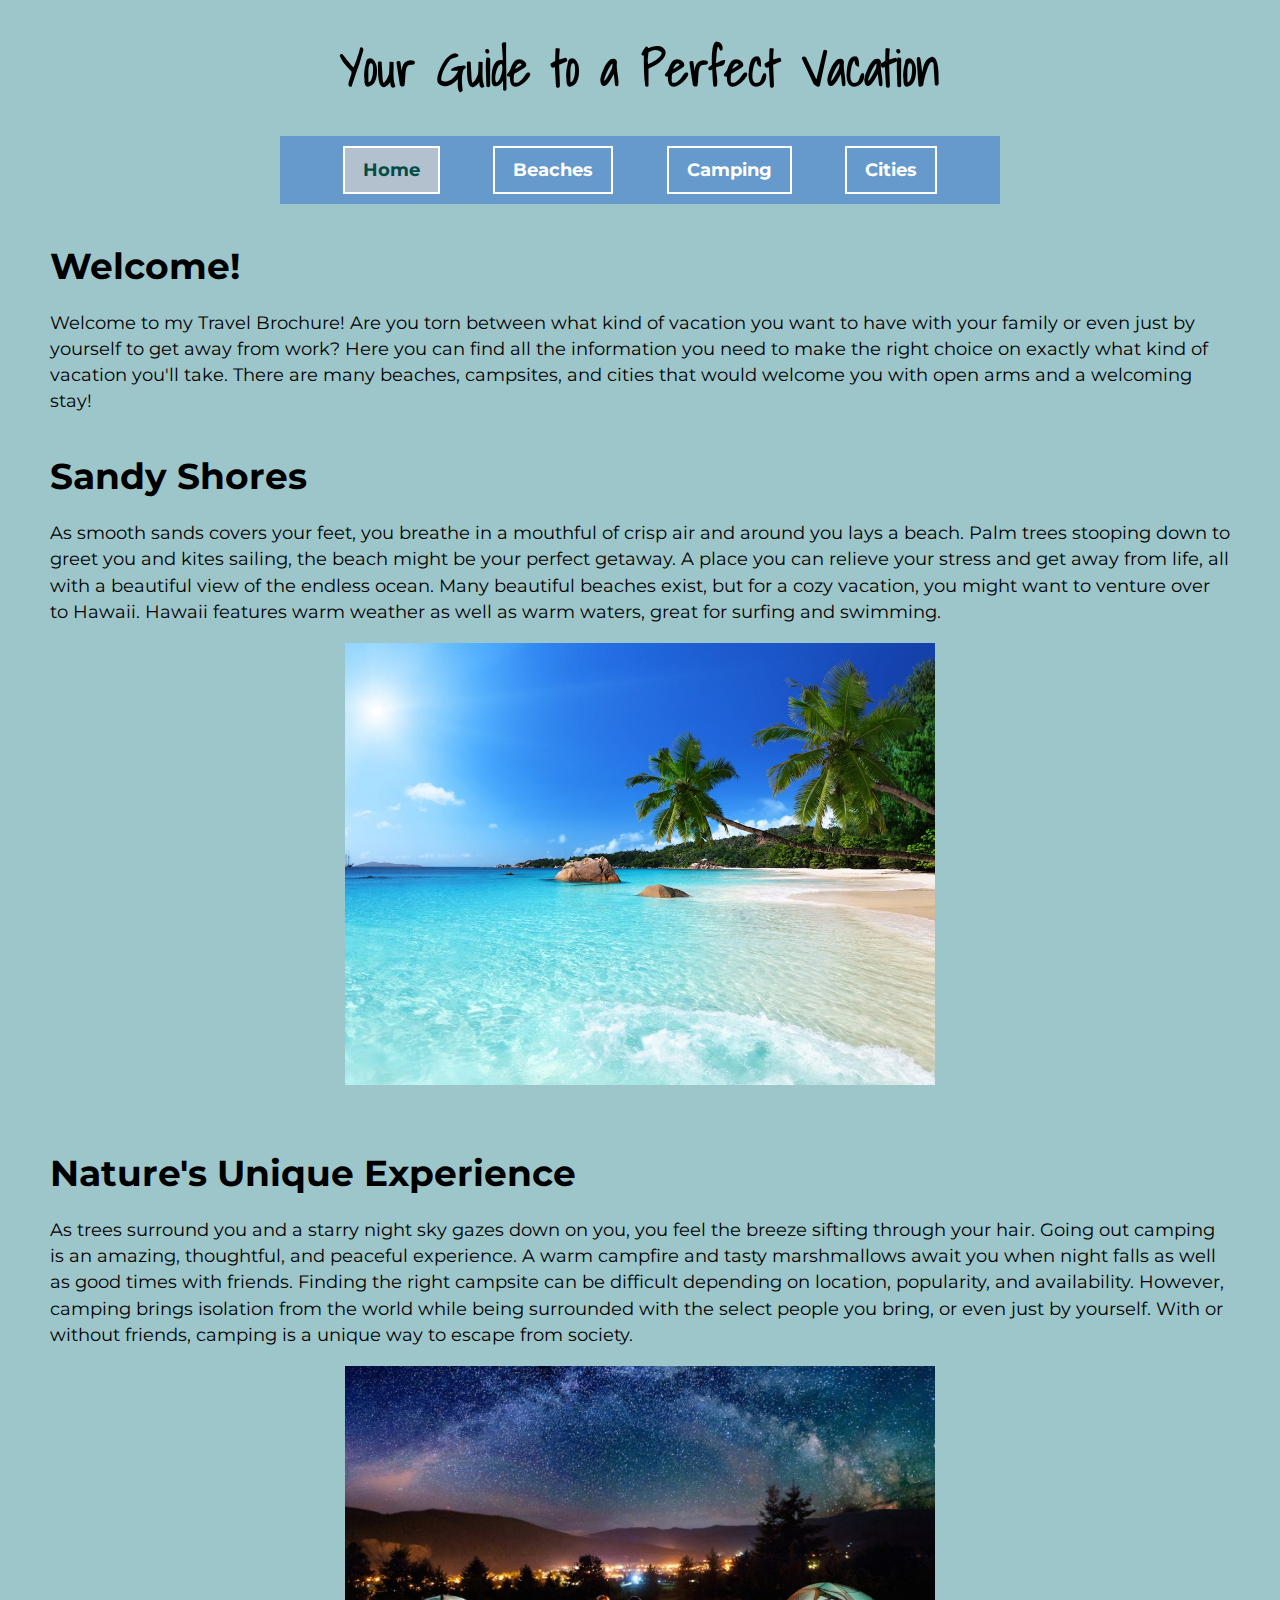
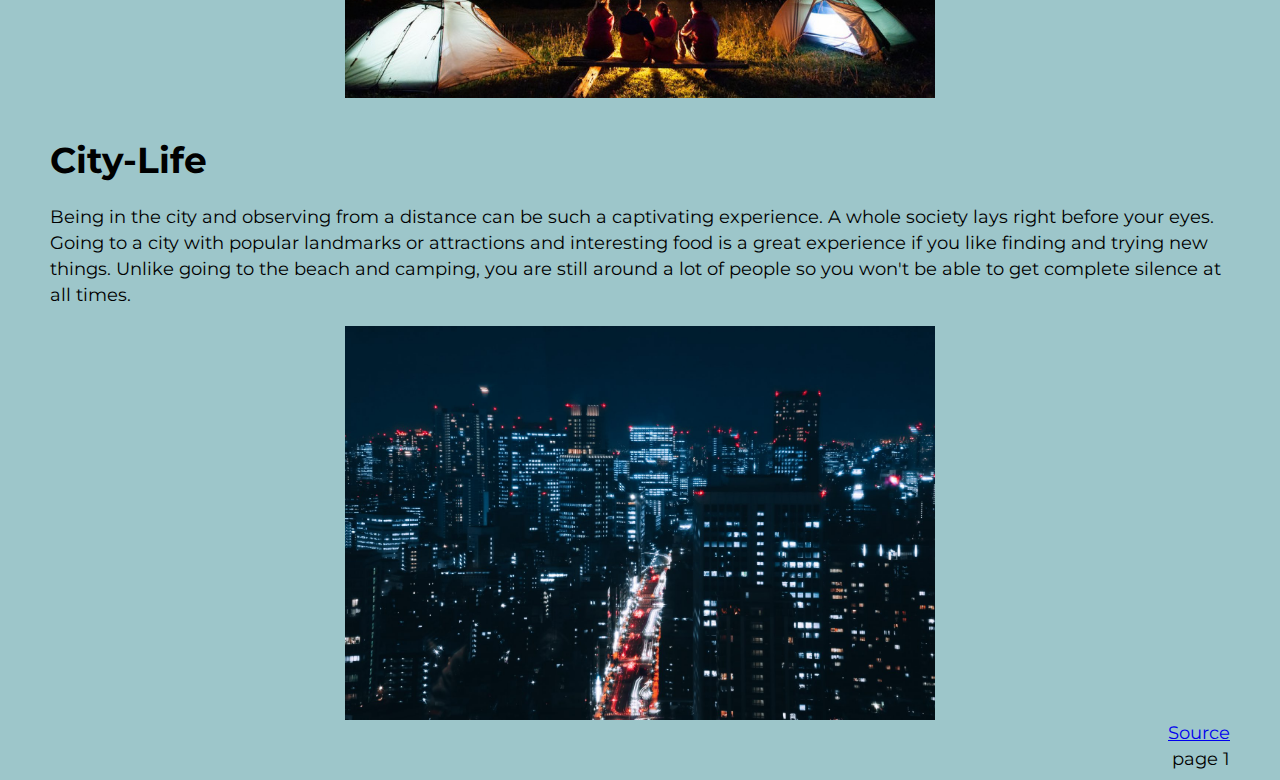
<file: index/index.html>
<!DOCTYPE html>
<html lang="en">
<head>
    <meta charset="UTF-8">
    <meta name="viewport" content="width=device-width, initial-scale=1.0">
    <title>Web Design Final</title>

<link href="Nav.css" rel="stylesheet" type="text/css">
<link href="Styles.css" rel="stylesheet" type="text/css">
<link rel="preconnect" href="https://fonts.gstatic.com">
<link href="https://fonts.googleapis.com/css2?family=Montserrat&display=swap" rel="stylesheet">
<link rel="preconnect" href="https://fonts.gstatic.com">
<link href="https://fonts.googleapis.com/css2?family=Shadows+Into+Light&display=swap" rel="stylesheet">
</head>
<body>
<section id="page">
    <h1>Your Guide to a Perfect Vacation</h1>
    <nav id="nav">
        <ul>
            <li><a href="index.html" class="current">Home</a></li>
            <li><a href="Beaches.html">Beaches</a></li>
            <li><a href="Camping.html">Camping</a></li>
            <li><a href="Cities.html">Cities</a></li>
            </ul>
    </nav>
</section>
<h2>Welcome!</h2>
<p>Welcome to my Travel Brochure! Are you torn between what kind of vacation you want to have with your family or even just by yourself to get away from work? Here you can find all the information you need to make the right choice on exactly what kind of vacation you'll take. There are many beaches, campsites, and cities that would welcome you with open arms and a welcoming stay!</p>
<h2>Sandy Shores</h2>
    <p>As smooth sands covers your feet, you breathe in a mouthful of crisp air and around you lays a beach. Palm trees stooping down to greet you and kites sailing, the beach might be your perfect getaway. A place you can relieve your stress and get away from life, all with a beautiful view of the endless ocean. Many beautiful beaches exist, but for a cozy vacation, you might want to venture over to Hawaii. Hawaii features warm weather as well as warm waters, great for surfing and swimming.</p>
    <a class="index-redirect" href="Beaches.html">
    <img src="images/index-beach.jfif" alt="Gorgeous beach"></a>
<br>
<h2>Nature's Unique Experience</h2>
    <p>As trees surround you and a starry night sky gazes down on you, you feel the breeze sifting through your hair. Going out camping is an amazing, thoughtful, and peaceful experience. A warm campfire and tasty marshmallows await you when night falls as well as good times with friends. Finding the right campsite can be difficult depending on location, popularity, and availability. However, camping brings isolation from the world while being surrounded with the select people you bring, or even just by yourself. With or without friends, camping is a unique way to escape from society.</p>
    <a class="index-redirect" href="Camping.html">
    <img src="images/index-camping.jpg" alt="Starry skies"></a>
<h2>City-Life</h2>
    <p>Being in the city and observing from a distance can be such a captivating experience. A whole society lays right before your eyes. Going to a city with popular landmarks or attractions and interesting food is a great experience if you like finding and trying new things. Unlike going to the beach and camping, you are still around a lot of people so you won't be able to get complete silence at all times.</p>
    <a class="index-redirect" href="Cities.html">
    <img src="images/index-city.jpg" alt="Lit up city"></a>
<footer>
    <a href="https://www.travelandleisure.com/trip-ideas/nature-travel/most-scenic-campgrounds-in-us">Source</a>
    <br>
    page 1
</footer>
</body>
</html>
</file>
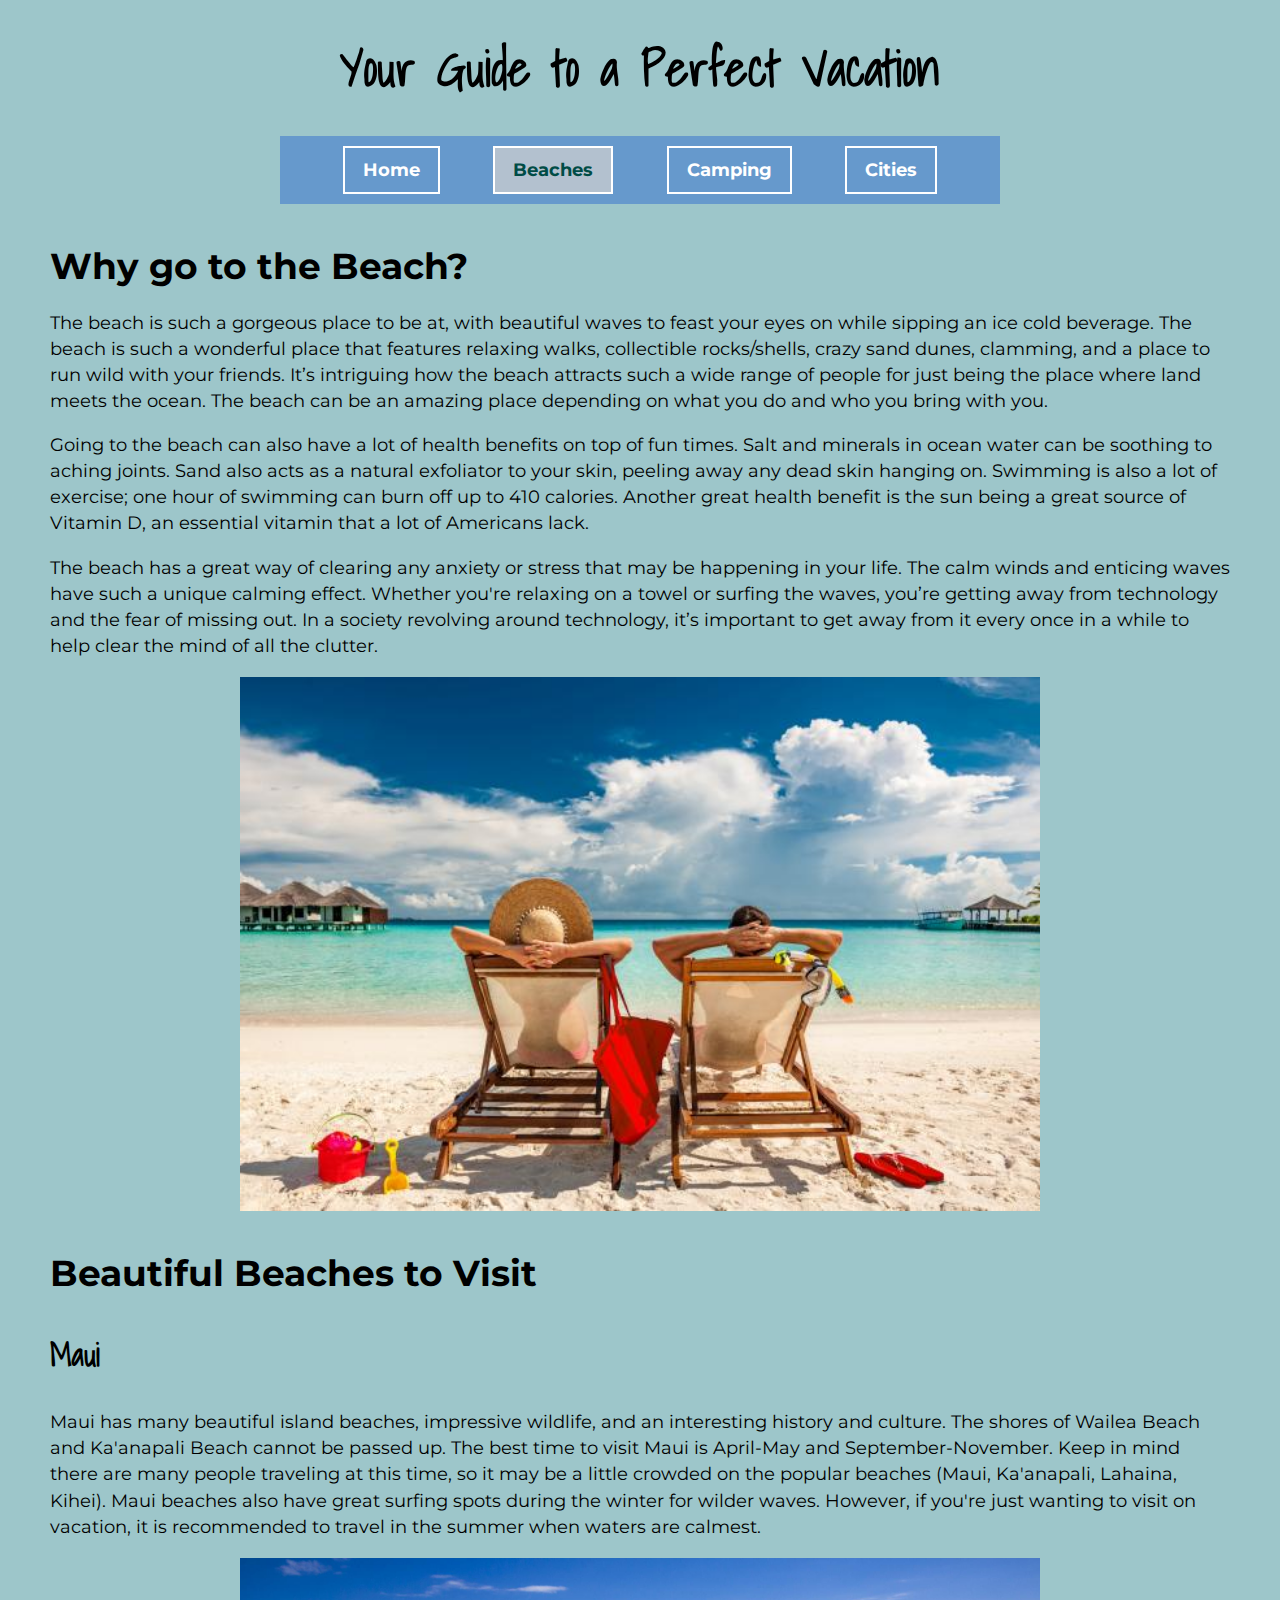
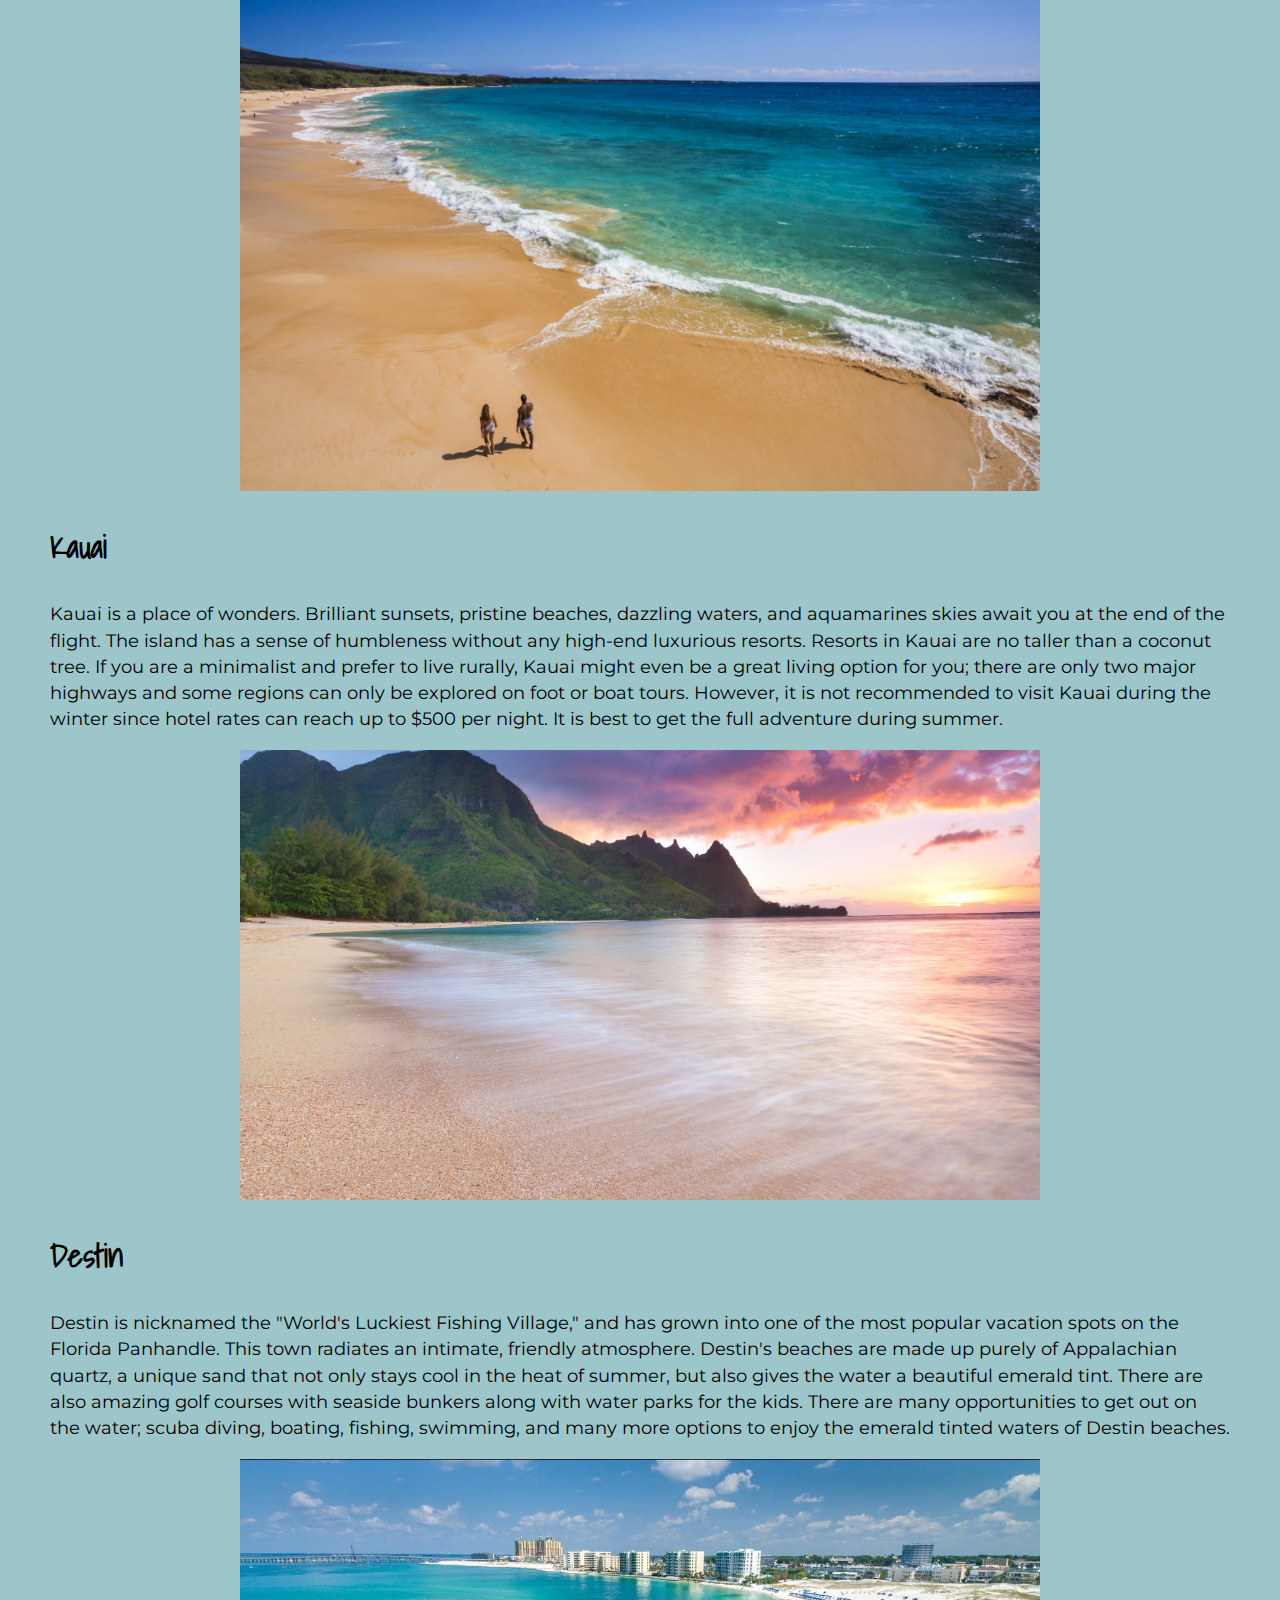
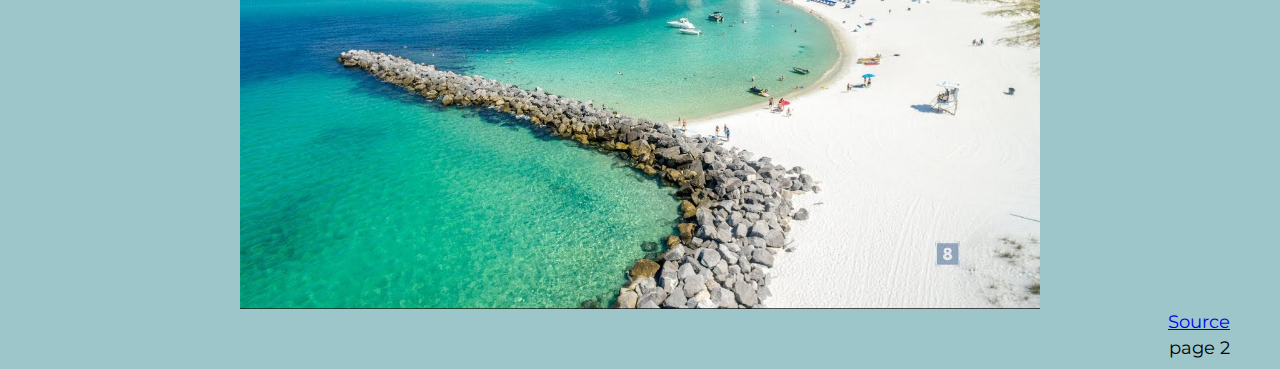
<file: index/Beaches.html>
<!DOCTYPE html>
<html lang="en">
<head>
    <meta charset="UTF-8">
    <meta name="viewport" content="width=device-width, initial-scale=1.0">
    <title>Web Design Final</title>

<link href="Nav.css" rel="stylesheet" type="text/css">
<link href="Styles.css" rel="stylesheet" type="text/css">
<link rel="preconnect" href="https://fonts.gstatic.com">
<link href="https://fonts.googleapis.com/css2?family=Montserrat&display=swap" rel="stylesheet">
<link rel="preconnect" href="https://fonts.gstatic.com">
<link href="https://fonts.googleapis.com/css2?family=Shadows+Into+Light&display=swap" rel="stylesheet">
</head>
<body>
<section id="page">
    <h1>Your Guide to a Perfect Vacation</h1>
    <nav id="nav">
        <ul>
            <li><a href="index.html">Home</a></li>
            <li><a href="Beaches.html" class="current">Beaches</a></li>
            <li><a href="Camping.html">Camping</a></li>
            <li><a href="Cities.html">Cities</a></li>
        </ul>
    </nav>
</section>
<h2>Why go to the Beach?</h2>
    <p>The beach is such a gorgeous place to be at, with beautiful waves to feast your eyes on while sipping an ice cold beverage. The beach is such a wonderful place that features relaxing walks, collectible rocks/shells, crazy sand dunes, clamming, and a place to run wild with your friends. It’s intriguing how the beach attracts such a wide range of people for just being the place where land meets the ocean. The beach can be an amazing place depending on what you do and who you bring with you.</p>
    <p>Going to the beach can also have a lot of health benefits on top of fun times. Salt and minerals in ocean water can be soothing to aching joints. Sand also acts as a natural exfoliator to your skin, peeling away any dead skin hanging on. Swimming is also a lot of exercise; one hour of swimming can burn off up to 410 calories. Another great health benefit is the sun being a great source of Vitamin D, an essential vitamin that a lot of Americans lack.</p>
    <p>The beach has a great way of clearing any anxiety or stress that may be happening in your life. The calm winds and enticing waves have such a unique calming effect. Whether you're relaxing on a towel or surfing the waves, you’re getting away from technology and the fear of missing out. In a society revolving around technology, it’s important to get away from it every once in a while to help clear the mind of all the clutter.</p>
    <img src="images/beaches-1.jpeg" alt="An enticing beach">
<h2>Beautiful Beaches to Visit</h2>
<p class="location">Maui</p>
    <p>Maui has many beautiful island beaches, impressive wildlife, and an interesting history and culture. The shores of Wailea Beach and Ka'anapali Beach cannot be passed up. The best time to visit Maui is April-May and September-November. Keep in mind there are many people traveling at this time, so it may be a little crowded on the popular beaches (Maui, Ka'anapali, Lahaina, Kihei). Maui beaches also have great surfing spots during the winter for wilder waves. However, if you're just wanting to visit on vacation, it is recommended to travel in the summer when waters are calmest.</p>
    <img src="images/beaches-2-1.jpg" alt="Maui">
<p class="location">Kauai</p>
    <p>Kauai is a place of wonders. Brilliant sunsets, pristine beaches, dazzling waters, and aquamarines skies await you at the end of the flight. The island has a sense of humbleness without any high-end luxurious resorts. Resorts in Kauai are no taller than a coconut tree. If you are a minimalist and prefer to live rurally, Kauai might even be a great living option for you; there are only two major highways and some regions can only be explored on foot or boat tours. However, it is not recommended to visit Kauai during the winter since hotel rates can reach up to $500 per night. It is best to get the full adventure during summer.</p>
    <img src="images/beaches-2-2.jpg" alt="Kauai">
<p class="location">Destin</p>
    <p>Destin is nicknamed the "World's Luckiest Fishing Village," and has grown into one of the most popular vacation spots on the Florida Panhandle. This town radiates an intimate, friendly atmosphere. Destin's beaches are made up purely of Appalachian quartz, a unique sand that not only stays cool in the heat of summer, but also gives the water a beautiful emerald tint. There are also amazing golf courses with seaside bunkers along with water parks for the kids. There are many opportunities to get out on the water; scuba diving, boating, fishing, swimming, and many more options to enjoy the emerald tinted waters of Destin beaches.</p>
    <img src="images/beaches-2-3.jpg" alt="Destin">
<footer>
    <a href="https://travel.usnews.com/rankings/best-beaches-in-the-usa/">Source</a>
    <br>
    page 2
</footer>
</body>
</html>
</file>
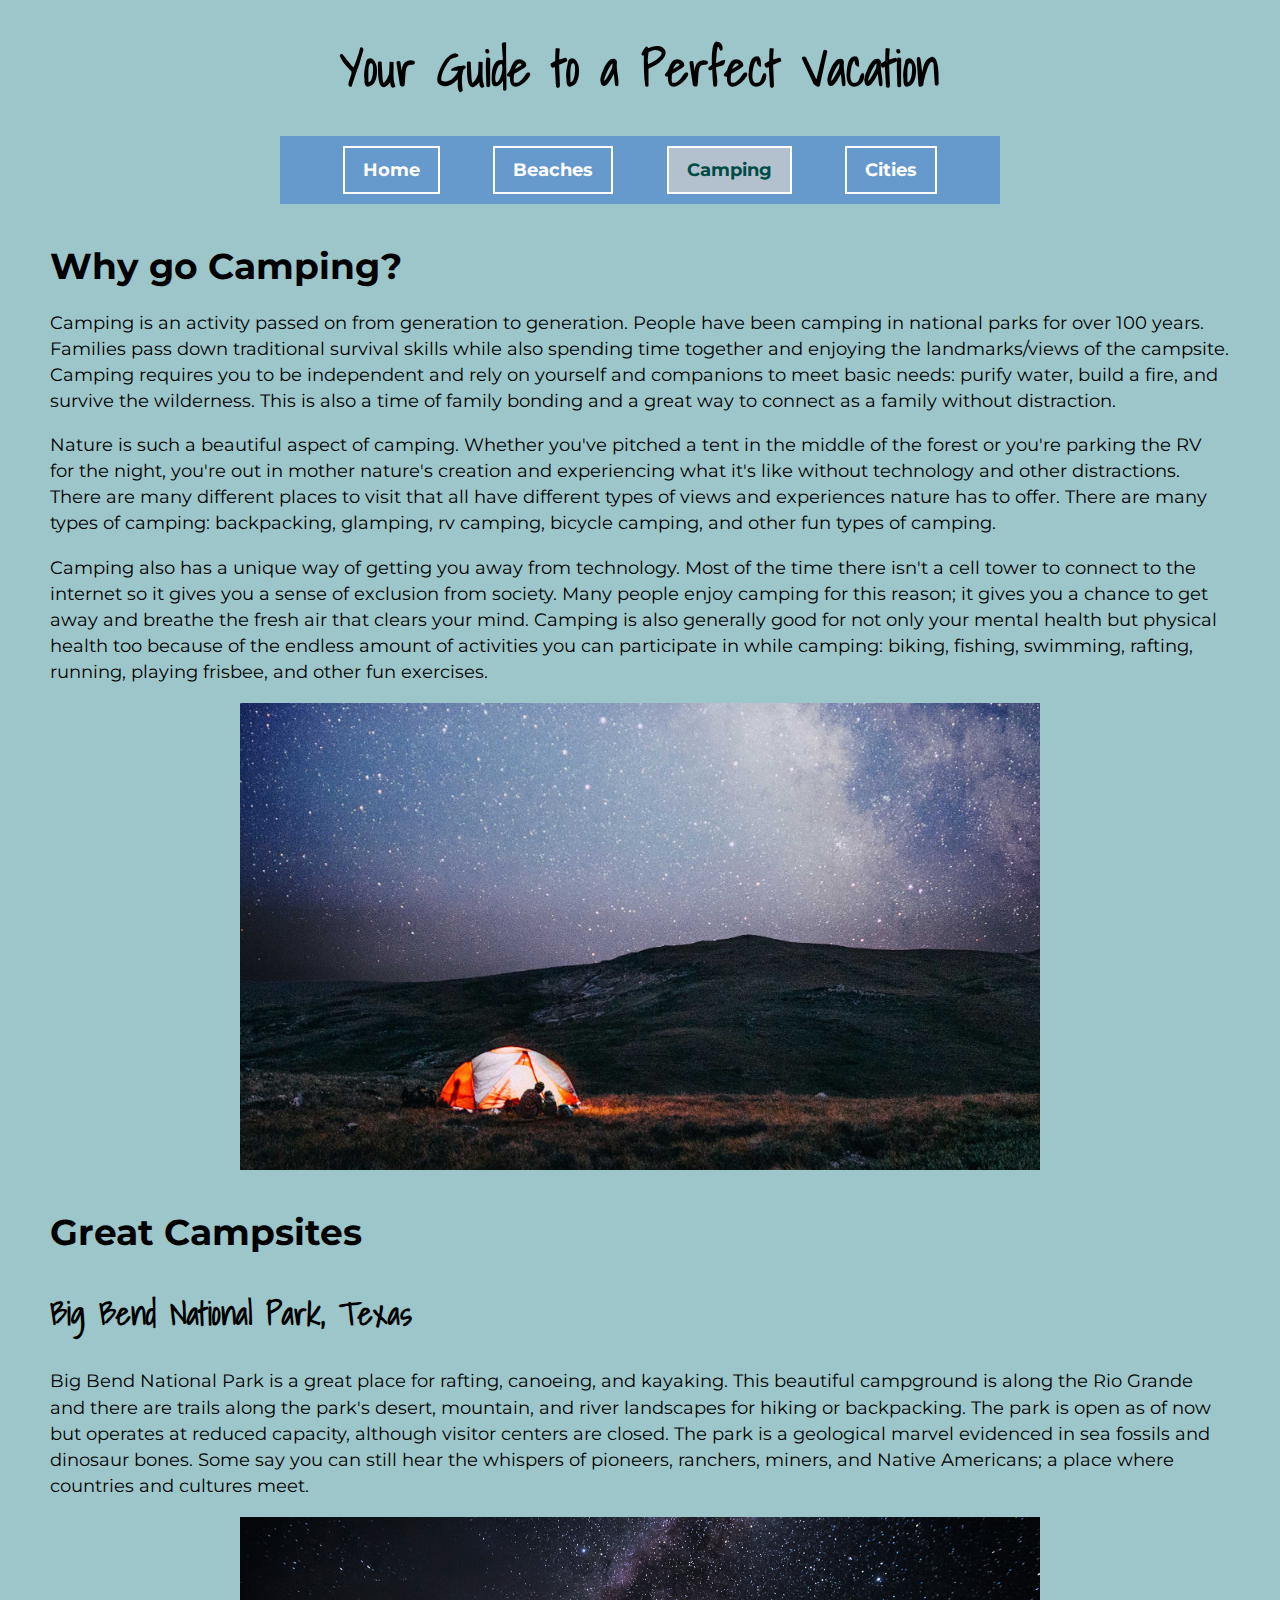
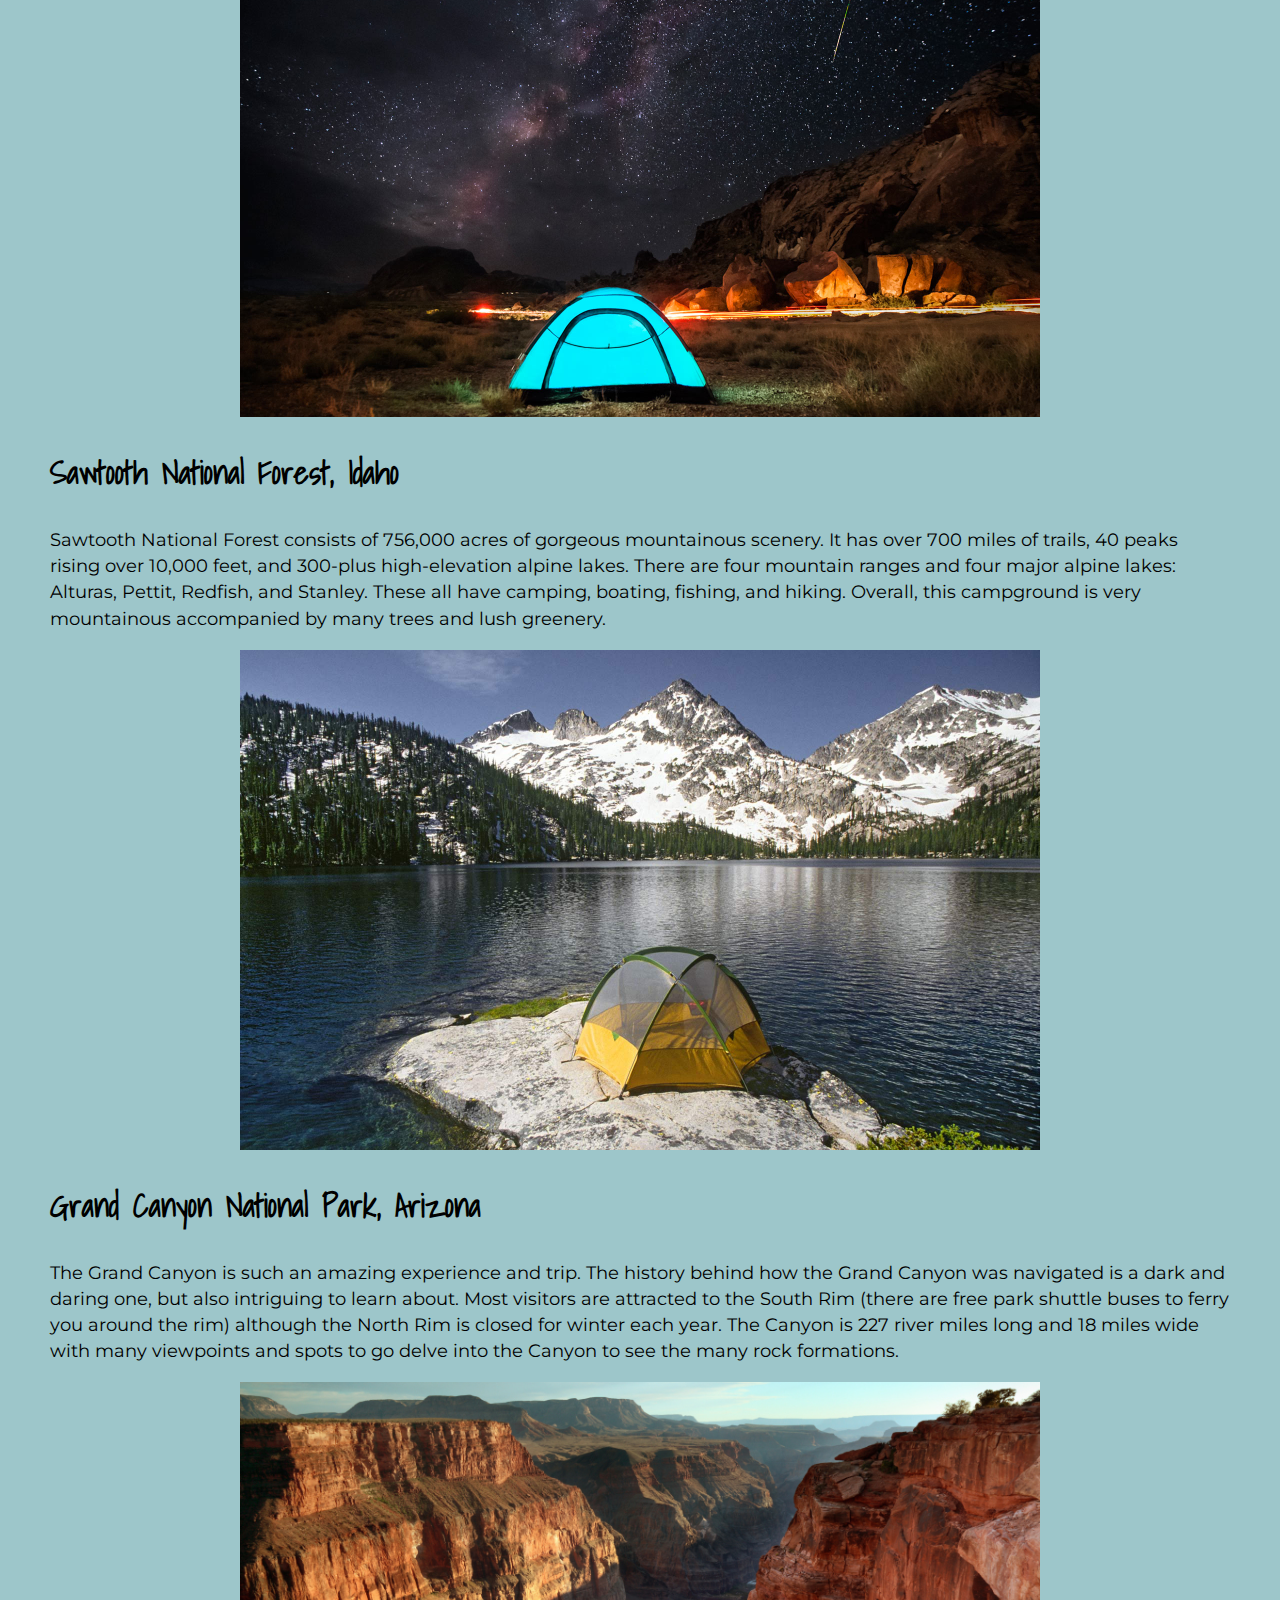
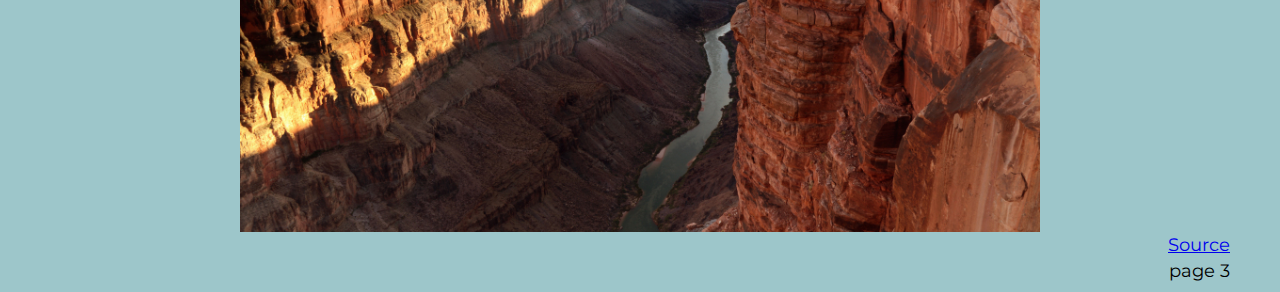
<file: index/Camping.html>
<!DOCTYPE html>
<html lang="en">
<head>
    <meta charset="UTF-8">
    <meta name="viewport" content="width=device-width, initial-scale=1.0">
    <title>Web Design Final</title>

<link href="Nav.css" rel="stylesheet" type="text/css">
<link href="Styles.css" rel="stylesheet" type="text/css">
<link rel="preconnect" href="https://fonts.gstatic.com">
<link href="https://fonts.googleapis.com/css2?family=Montserrat&display=swap" rel="stylesheet">
<link rel="preconnect" href="https://fonts.gstatic.com">
<link href="https://fonts.googleapis.com/css2?family=Shadows+Into+Light&display=swap" rel="stylesheet">
</head>
<body>
<section id="page">
    <h1>Your Guide to a Perfect Vacation</h1>
    <nav id="nav">
        <ul>
            <li><a href="index.html">Home</a></li>
            <li><a href="Beaches.html">Beaches</a></li>
            <li><a href="Camping.html" class="current">Camping</a></li>
            <li><a href="Cities.html">Cities</a></li>
        </ul>
    </nav>
</section>
<h2>Why go Camping?</h2>
    <p>Camping is an activity passed on from generation to generation. People have been camping in national parks for over 100 years. Families pass down traditional survival skills while also spending time together and enjoying the landmarks/views of the campsite. Camping requires you to be independent and rely on yourself and companions to meet basic needs: purify water, build a fire, and survive the wilderness. This is also a time of family bonding and a great way to connect as a family without distraction.</p>
    <p>Nature is such a beautiful aspect of camping. Whether you've pitched a tent in the middle of the forest or you're parking the RV for the night, you're out in mother nature's creation and experiencing what it's like without technology and other distractions. There are many different places to visit that all have different types of views and experiences nature has to offer. There are many types of camping: backpacking, glamping, rv camping, bicycle camping, and other fun types of camping.</p>
    <p>Camping also has a unique way of getting you away from technology. Most of the time there isn't a cell tower to connect to the internet so it gives you a sense of exclusion from society. Many people enjoy camping for this reason; it gives you a chance to get away and breathe the fresh air that clears your mind. Camping is also generally good for not only your mental health but physical health too because of the endless amount of activities you can participate in while camping: biking, fishing, swimming, rafting, running, playing frisbee, and other fun exercises.</p>
    <img src="images/camping-1.jpg" alt="Beautiful camping">
<h2>Great Campsites</h2>
<p class="location">Big Bend National Park, Texas</p>
    <p>Big Bend National Park is a great place for rafting, canoeing, and kayaking. This beautiful campground is along the Rio Grande and there are trails along the park's desert, mountain, and river landscapes for hiking or backpacking. The park is open as of now but operates at reduced capacity, although visitor centers are closed. The park is a geological marvel evidenced in sea fossils and dinosaur bones. Some say you can still hear the whispers of pioneers, ranchers, miners, and Native Americans; a place where countries and cultures meet.</p>
    <img src="images/camping-2-1.jpg" alt="Big Bend National Park">
<p class="location">Sawtooth National Forest, Idaho</p>
    <p>Sawtooth National Forest consists of 756,000 acres of gorgeous mountainous scenery. It has over 700 miles of trails, 40 peaks rising over 10,000 feet, and 300-plus high-elevation alpine lakes. There are four mountain ranges and four major alpine lakes: Alturas, Pettit, Redfish, and Stanley. These all have camping, boating, fishing, and hiking. Overall, this campground is very mountainous accompanied by many trees and lush greenery.</p>
    <img src="images/camping-2-2.jpg" alt="Sawtooth National Forest">
<p class="location">Grand Canyon National Park, Arizona</p>
    <p>The Grand Canyon is such an amazing experience and trip. The history behind how the Grand Canyon was navigated is a dark and daring one, but also intriguing to learn about. Most visitors are attracted to the South Rim (there are free park shuttle buses to ferry you around the rim) although the North Rim is closed for winter each year. The Canyon is 227 river miles long and 18 miles wide with many viewpoints and spots to go delve into the Canyon to see the many rock formations.</p>
    <img src="images/camping-2-3.jpg" alt="Grand Canyon National Park">
<footer>
    <a href="https://www.travelandleisure.com/trip-ideas/nature-travel/most-scenic-campgrounds-in-us">Source</a>
    <br>
    page 3
</footer>
</body>
</html>
</file>
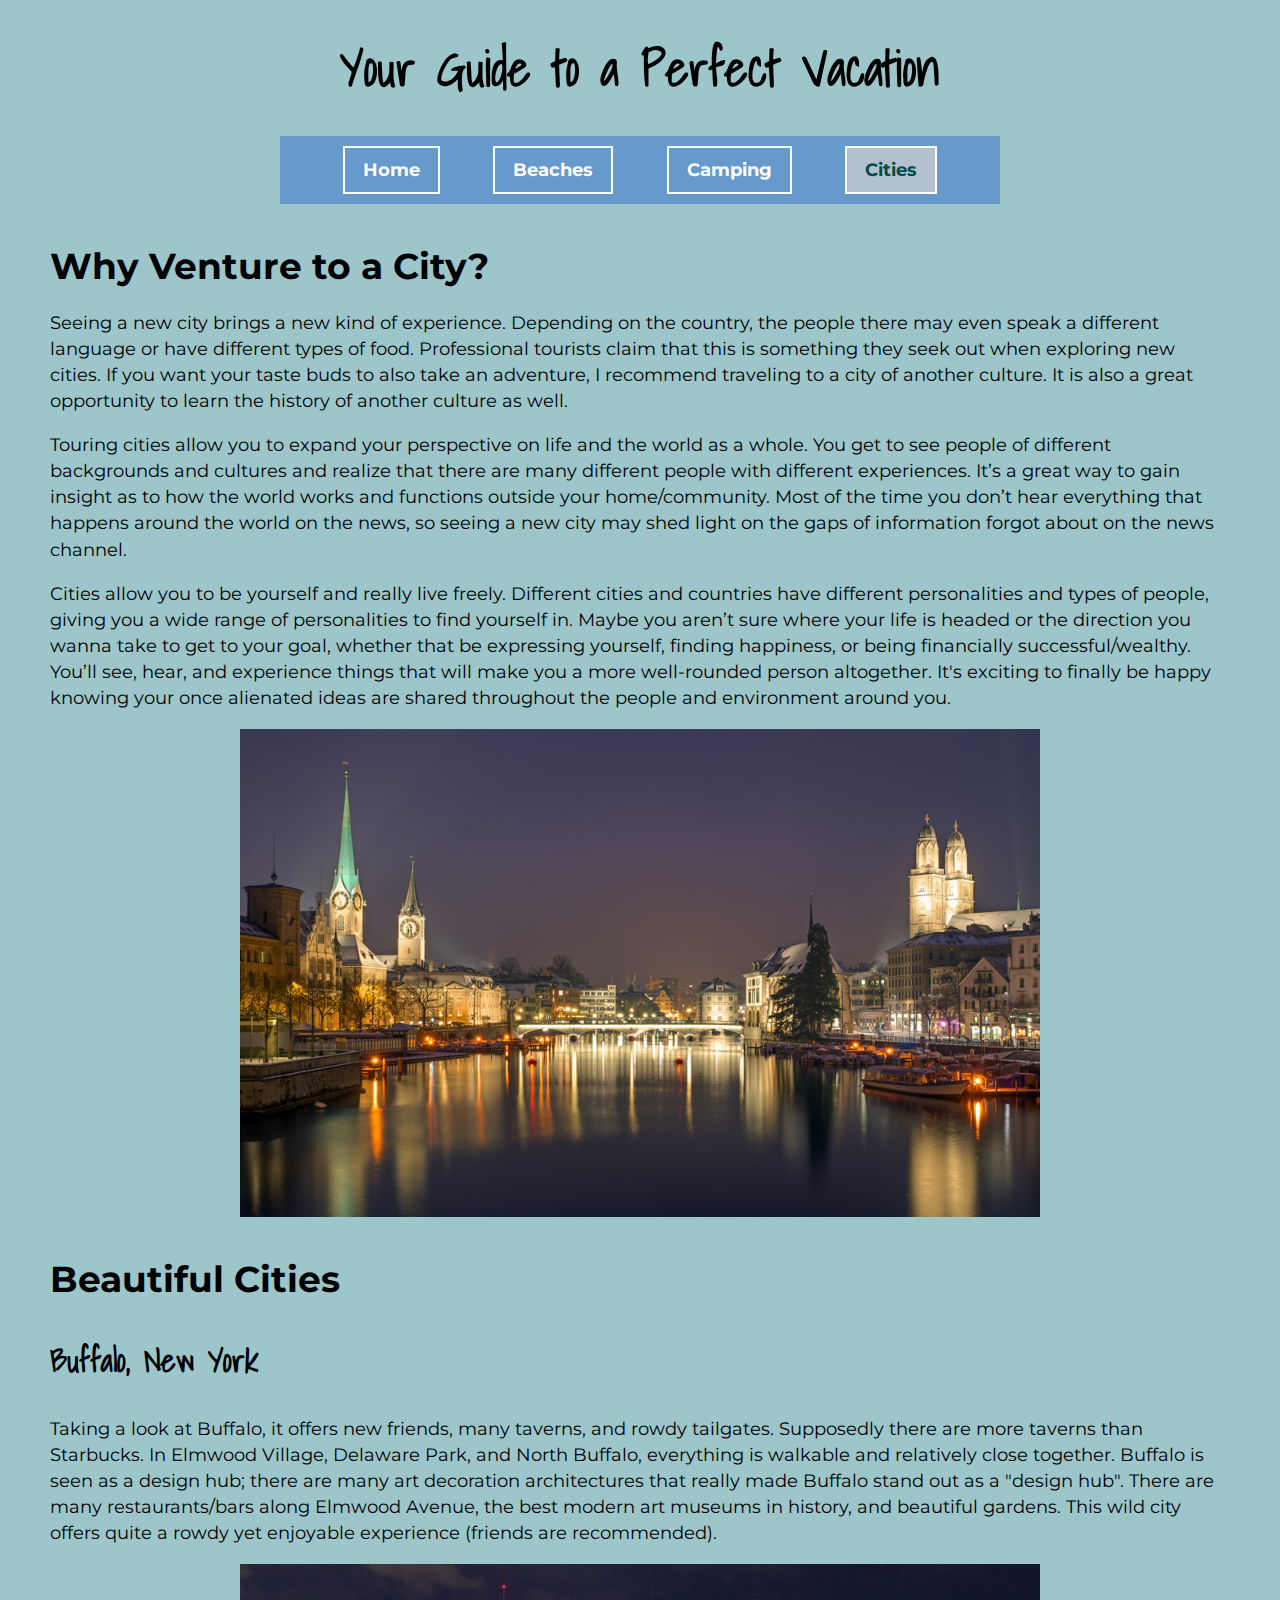
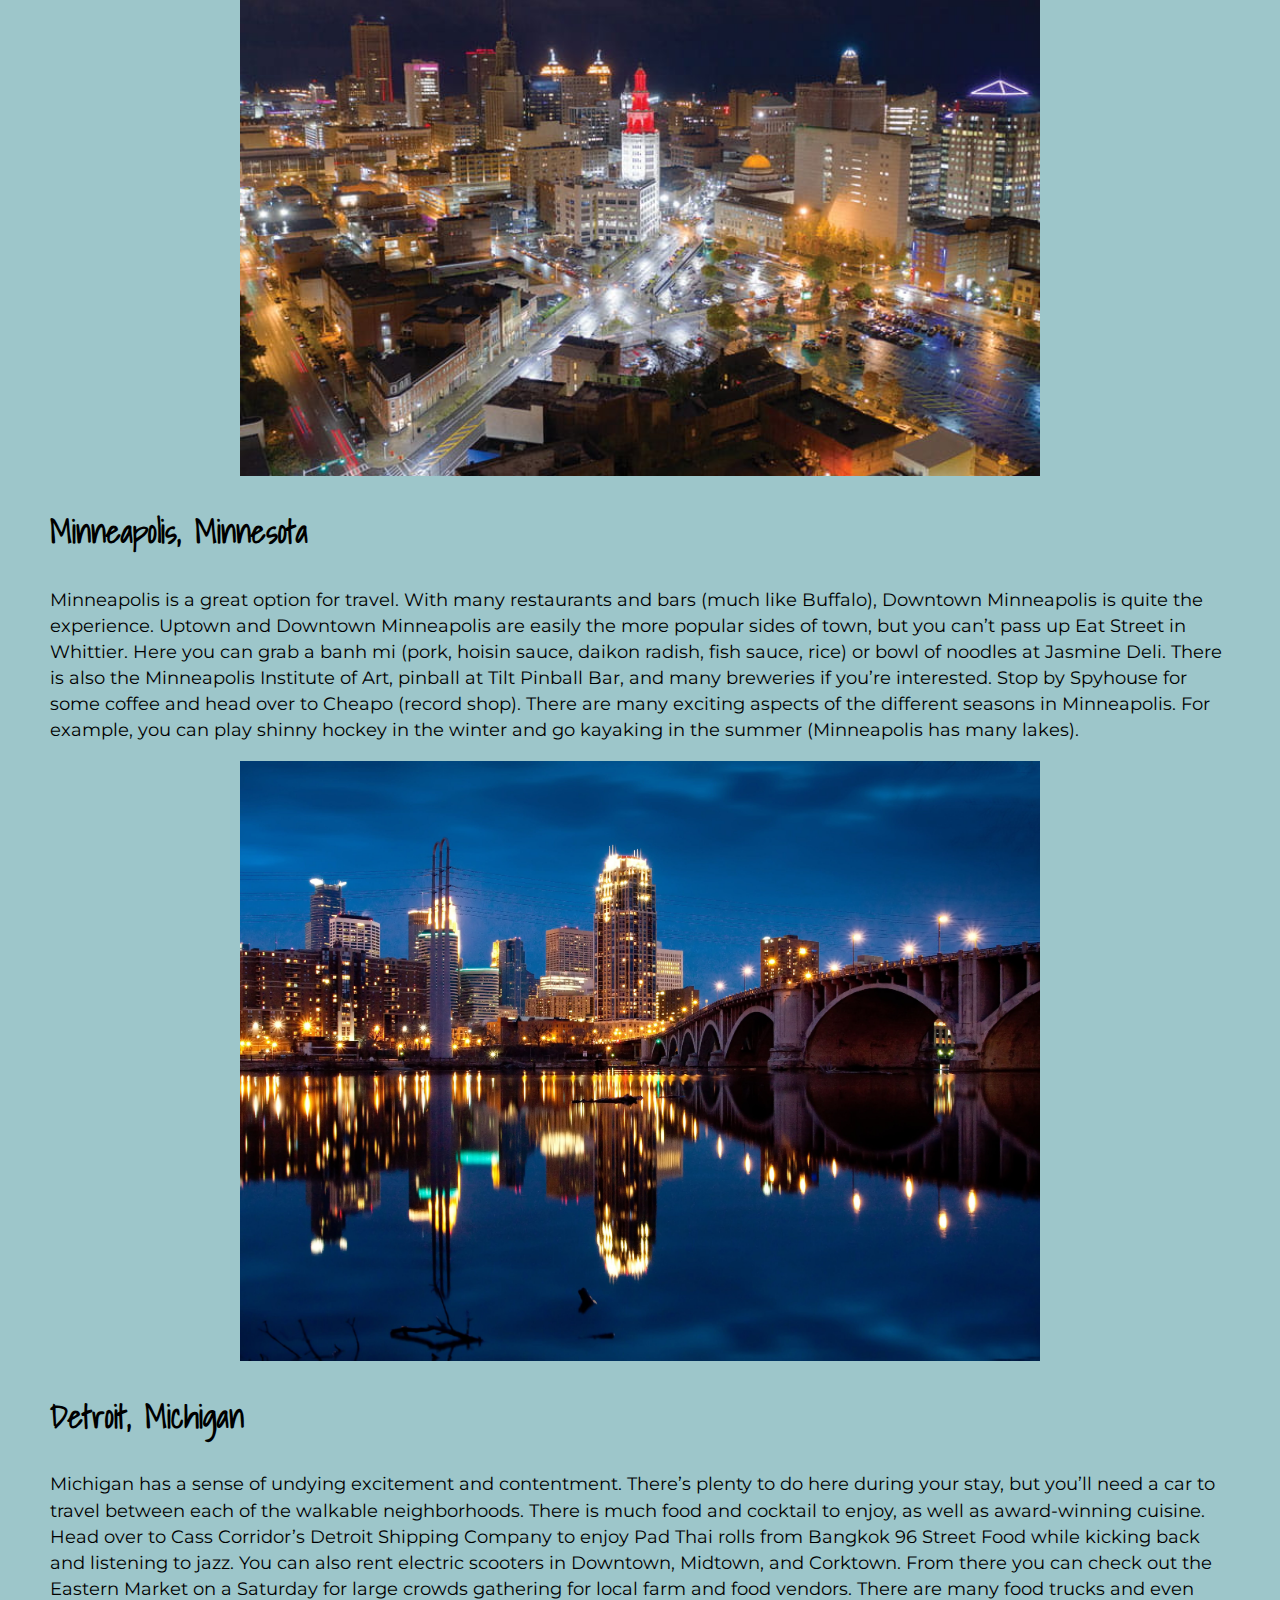
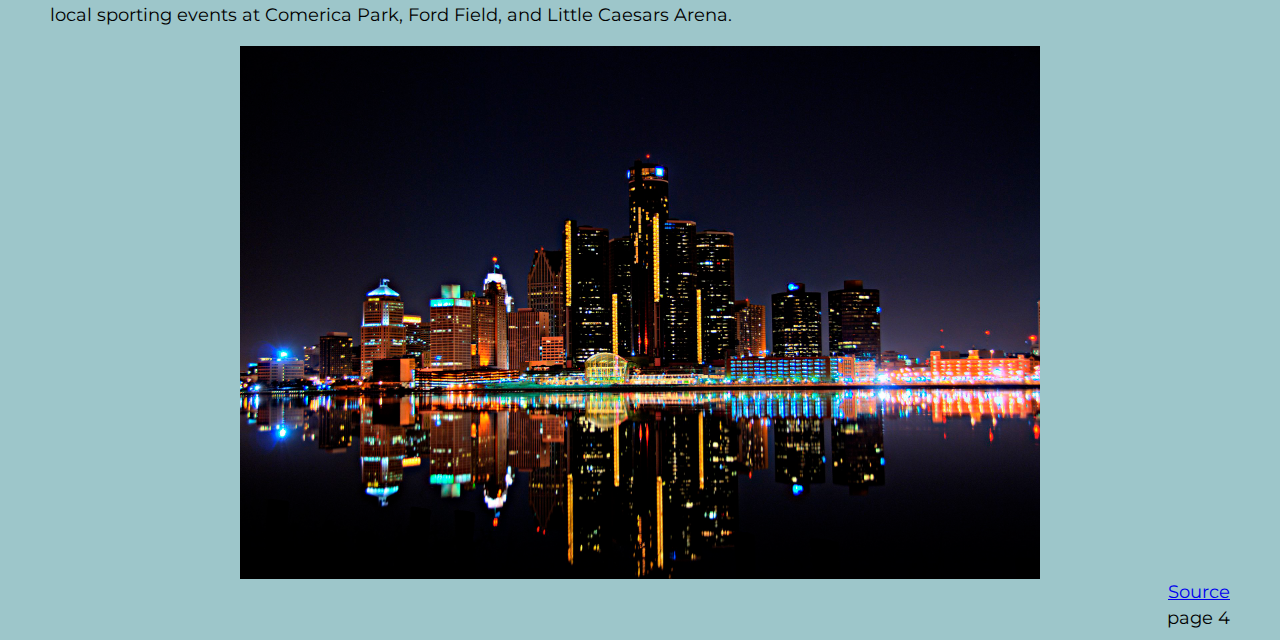
<file: index/Cities.html>
<!DOCTYPE html>
<html lang="en">
<head>
    <meta charset="UTF-8">
    <meta name="viewport" content="width=device-width, initial-scale=1.0">
    <title>Web Design Final</title>

<link href="Nav.css" rel="stylesheet" type="text/css">
<link href="Styles.css" rel="stylesheet" type="text/css">
<link rel="preconnect" href="https://fonts.gstatic.com">
<link href="https://fonts.googleapis.com/css2?family=Montserrat&display=swap" rel="stylesheet">
<link rel="preconnect" href="https://fonts.gstatic.com">
<link href="https://fonts.googleapis.com/css2?family=Shadows+Into+Light&display=swap" rel="stylesheet">
</head>
<body>
<section id="page">
    <h1>Your Guide to a Perfect Vacation</h1>
    <nav id="nav">
        <ul>
            <li><a href="index.html">Home</a></li>
            <li><a href="Beaches.html">Beaches</a></li>
            <li><a href="Camping.html">Camping</a></li>
            <li><a href="Cities.html" class="current">Cities</a></li>
        </ul>
    </nav>
</section>
<h2>Why Venture to a City?</h2>
    <p>Seeing a new city brings a new kind of experience. Depending on the country, the people there may even speak a different language or have different types of food. Professional tourists claim that this is something they seek out when exploring new cities. If you want your taste buds to also take an adventure, I recommend traveling to a city of another culture. It is also a great opportunity to learn the history of another culture as well.</p>
    <p>Touring cities allow you to expand your perspective on life and the world as a whole. You get to see people of different backgrounds and cultures and realize that there are many different people with different experiences. It’s a great way to gain insight as to how the world works and functions outside your home/community. Most of the time you don’t hear everything that happens around the world on the news, so seeing a new city may shed light on the gaps of information forgot about on the news channel.</p>
    <p>Cities allow you to be yourself and really live freely. Different cities and countries have different personalities and types of people, giving you a wide range of personalities to find yourself in. Maybe you aren’t sure where your life is headed or the direction you wanna take to get to your goal, whether that be expressing yourself, finding happiness, or being financially successful/wealthy. You’ll see, hear, and experience things that will make you a more well-rounded person altogether. It's exciting to finally be happy knowing your once alienated ideas are shared throughout the people and environment around you.</p>
    <img src="images/city-1.jpg" alt="City-life">
    <h2>Beautiful Cities</h2>
<p class="location">Buffalo, New York</p>
    <p>Taking a look at Buffalo, it offers new friends, many taverns, and rowdy tailgates. Supposedly there are more taverns than Starbucks. In Elmwood Village, Delaware Park, and North Buffalo, everything is walkable and relatively close together. Buffalo is seen as a design hub; there are many art decoration architectures that really made Buffalo stand out as a "design hub". There are many restaurants/bars along Elmwood Avenue, the best modern art museums in history, and beautiful gardens. This wild city offers quite a rowdy yet enjoyable experience (friends are recommended).</p>
    <img src="images/city-2-1.jpg" alt="Buffalo, New York">
<p class="location">Minneapolis, Minnesota</p>
    <p>Minneapolis is a great option for travel. With many restaurants and bars (much like Buffalo), Downtown Minneapolis is quite the experience. Uptown and Downtown Minneapolis are easily the more popular sides of town, but you can’t pass up Eat Street in Whittier. Here you can grab a banh mi (pork, hoisin sauce, daikon radish, fish sauce, rice) or bowl of noodles at Jasmine Deli. There is also the Minneapolis Institute of Art, pinball at Tilt Pinball Bar, and many breweries if you’re interested. Stop by Spyhouse for some coffee and head over to Cheapo (record shop). There are many exciting aspects of the different seasons in Minneapolis. For example, you can play shinny hockey in the winter and go kayaking in the summer (Minneapolis has many lakes).</p>
    <img src="images/city-2-2.jpg" alt="Minneapolis, Minnesota">
<p class="location">Detroit, Michigan</p>
    <p>Michigan has a sense of undying excitement and contentment. There’s plenty to do here during your stay, but you’ll need a car to travel between each of the walkable neighborhoods. There is much food and cocktail to enjoy, as well as award-winning cuisine. Head over to Cass Corridor’s Detroit Shipping Company to enjoy Pad Thai rolls from Bangkok 96 Street Food while kicking back and listening to jazz. You can also rent electric scooters in Downtown, Midtown, and Corktown. From there you can check out the Eastern Market on a Saturday for large crowds gathering for local farm and food vendors. There are many food trucks and even local sporting events at Comerica Park, Ford Field, and Little Caesars Arena.</p>
    <img src="images/city-2-3.jpg" alt="Detroit, Michigan">
<footer>
    <a href="https://www.thrillist.com/travel/nation/best-us-cities-to-spend-a-weekend-nashville-austin-charleston-providence">Source</a>
    <br>
    page 4
</footer>
</body>
</html>
</file>
<file: index/Nav.css>
/*Mobile*/
#nav {
    padding: 0.5em;
    margin: 0;
    font-weight: bold;
    background-color: #6699cc;
}
#nav ul {
    list-style-type: none;
    margin: 0;
    padding: 0;
    display: flex;
    flex-direction: column;
    justify-content: space-evenly;
}
#nav li {
    padding: 1px 0;
    margin: 0;
    text-align: center;
}
#nav a {
    text-decoration: none;
    display: block;
    padding: .5em 1em;
    border: 2px solid white;
    color: white;
    font-weight: bold;
}
#nav a:hover, 
#nav a.current {
    background-color: #b3c1cf;
    color: #004c46;
}
/*Desktop*/
@media only screen and (min-width: 511px) {
    #nav ul {
        flex-direction: row;
    }
}
</file>
<file: index/Styles.css>
/* Mobile */
body {
    font-size: 18px;
    line-height: 1.45;
    font-family: 'Montserrat', sans-serif;
    background-color: #9dc6ca;
    margin-left: 50px;
    margin-right: 50px;
}
.location {
    font-size: 32px;
    font-weight: bold;
    font-family: 'Shadows Into Light', cursive;
}
#page {
    width: 98%;
    margin: 0 auto;
}
h1 {
    font-family: 'Shadows Into Light', cursive;
    font-size: 2.7em;
    text-align: center;
}
h2 {
    margin: 1em 0 .5em 0;
    font-family:'Montserrat', sans-serif;
    font-size: 36px;
    font-weight: bold;
}
img {
    max-width: 100%;
    min-width: 300px;
    height: 50%;
    display: block;
    margin-left: auto;
    margin-right: auto;
    width: 800px;
}
.index-redirect {
    display: block;
    width: 50%;
    max-width: 100%;
    min-width: 300px;
    margin-left: auto;
    margin-right: auto;
}
footer {
    text-align: end;
}

/*Desktop*/
@media only screen and (min-width: 911px) {
    #page {
        width: 40em;
        margin: 0 auto;
    }
}
</file>
